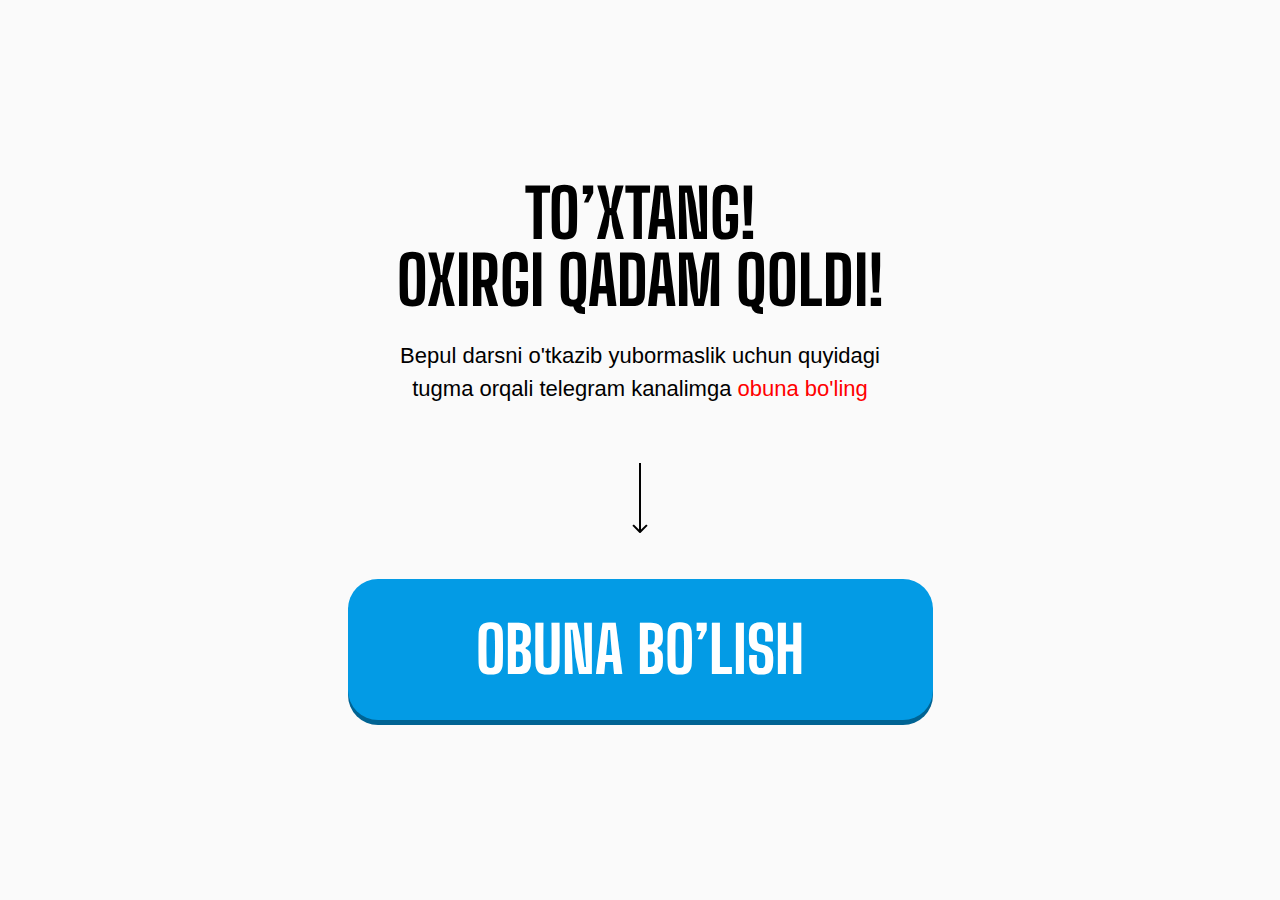
<file: thankYou.html>
<!DOCTYPE html>
<html lang="en">

<head>
  <meta charset="UTF-16" />
  <meta name="viewport" content="width=device-width, initial-scale=1.0" />
  <title>Obuna Bo'lish</title>
  <style>
* { margin: 0; padding: 0; box-sizing: border-box; } .header { padding-top: 0px; padding-bottom: 0px; background-color: #fafafa; min-height: 100vh; padding-top: 180px; } .header-container { margin-left: auto; margin-right: auto; max-width: 671px; width: 100%; display: flex; background-repeat: no-repeat; padding-left: 20px; padding-right: 20px; } .hero-left { max-width: 903px; width: 100%; display: flex; flex-direction: column; align-items: center; } .hero-title { font-family: "Big Shoulders", sans-serif; font-weight: 700; font-size: 67px; line-height: 100%; letter-spacing: 0%; text-align: center; margin-bottom: 25px; text-transform: uppercase; max-width: 622px; } .hero-text { text-align: center; font-family: "Montserrat", sans-serif; font-weight: 500; font-size: 22px; line-height: 150%; letter-spacing: 0%; margin-bottom: 58px; max-width: 522px; } .hero-text>span { color: #ff0000; } .hero-btn-box { max-width: 585px; width: 100%; } .hero-img { text-align: center; align-items: center; justify-content: center; margin-bottom: 46px; display: flex; margin-left: auto; margin-right: auto; } .hero-btn { display: flex; align-items: center; justify-content: center; font-family: "Big Shoulders", sans-serif; font-weight: 700; font-size: 64px; line-height: 100%; text-align: center; padding: 39px 0px 38px 0px; background-color: #039BE5; box-shadow: 0px 5px 0px 0px #006393; color: white; border-radius: 30px; max-width: 585px; width: 100%; border: none; text-transform: uppercase; margin-bottom: 42px; text-decoration: none; max-height: 142px; img { width: 50px; height: 50px; } } .hero-box { padding: 0 35px 0 20px; border-radius: 10px; border: 1px solid #bcbcbc; background-color: #fff; max-width: 585px; width: 100%; display: flex; align-items: center; gap: 12px; } .hero-box-text { font-family: "Montserrat", sans-serif; font-weight: 600; font-size: 16px; line-height: 100%; letter-spacing: 0%; } .img { display: none; } .hero-box-img { width: 70px; min-height: 70px; } @media (max-width: 768px) { .header { padding-top: 30%; padding-bottom: 0px; background-image: none; } .hero-left { display: block; } .header-container { margin-left: auto; margin-right: auto; text-align: center; padding-left: 10px; padding-right: 10px; } .hero-title { font-weight: 700; font-size: 40px; line-height: 100%; letter-spacing: 0%; text-align: center; margin-bottom: 5px; } .hero-text { font-weight: 500; font-size: 14px; line-height: 150%; letter-spacing: 0%; margin-bottom: 28px; max-width: 355px; width: 100%; margin-left: auto; margin-right: auto; } .hero-img { margin-bottom: 24px; height: 69px; } .hero-btn { font-weight: 700; font-size: 35px; line-height: 100%; letter-spacing: 0%; text-align: center; padding: 23px 0px 20px 0px; border-radius: 30px; max-width: 345px; width: 100%; margin-left: auto; margin-right: auto; margin-bottom: 25px; img { width: 27px; height: 27px; } } .hero-box { padding: 5px 10px 10px 9px; border-radius: 10px; text-align: left; max-width: 372px; margin-left: auto; margin-right: auto; } .hero-box-img { max-width: 41px; width: 41px; min-width: 41px; height: auto; object-fit: contain; min-height: 40px; } .hero-box-text { font-weight: 600; font-size: 11px; line-height: 130%; letter-spacing: 0%; padding-top: 3px; padding-bottom: 2px; } .img { display: flex; max-width: 632px; width: 100%; margin-left: auto; margin-right: auto; width: 100%; object-fit: cover; height: auto; } } .footer { padding-top: 25px; padding-bottom: 25px; background-color: black; } .footer__container { display: flex; align-items: center; justify-content: center; } .footer__link { color: white; font-size: 16px; font-weight: 400; font-family: sans-serif; text-decoration: none; b { font-weight: 700; text-decoration: underline; } }
  </style>
  <link rel="preconnect" href="https://fonts.googleapis.com">
  <link rel="preconnect" href="https://fonts.gstatic.com" crossorigin>
  <link href="https://fonts.googleapis.com/css2?family=Big+Shoulders:opsz,wght@10..72,100..900&display=swap"
    rel="stylesheet">
  <link rel="preconnect" href="https://connect.facebook.net" />
  <link rel="preconnect" href="https://www.facebook.com" />
</head>

<body>
  <section class="header">
    <div class="header-container">
      <div class="hero-left">
        <h2 class="hero-title">
          to’xtang!
          <br>
          oxirgi qadam qoldi!
        </h2>
        <p class="hero-text">
          Bepul darsni o'tkazib yubormaslik uchun quyidagi tugma orqali telegram kanalimga <span>obuna bo'ling</span>
        </p>
        <div class="hero-btn-box">
          <img class="hero-img" src="./img/arrow.svg" alt="Arrow icon" />
          <a href="https://t.me/AsosIT" class="hero-btn thankYouBtn">
            obuna bo’lish
          </a>
        </div>
      </div>
    </div>
  </section>

  <script src="./js/thankYou.js"></script>

  <!-- Meta Pixel Code -->
  <script>
    !function (f, b, e, v, n, t, s) {
      if (f.fbq) return; n = f.fbq = function () {
        n.callMethod ?
        n.callMethod.apply(n, arguments) : n.queue.push(arguments)
      };
      if (!f._fbq) f._fbq = n; n.push = n; n.loaded = !0; n.version = '2.0';
      n.queue = []; t = b.createElement(e); t.async = !0;
      t.src = v; s = b.getElementsByTagName(e)[0];
      s.parentNode.insertBefore(t, s)
    }(window, document, 'script',
      'https://connect.facebook.net/en_US/fbevents.js');
    fbq('init', '1091195675362491');
    fbq('track', 'PageView');
  </script>
  <noscript><img height="1" width="1" style="display:none"
      src="https://www.facebook.com/tr?id=1288193548953928&ev=PageView&noscript=1" /></noscript>
  <!-- End Meta Pixel Code -->
</body>

</html>
</file>
